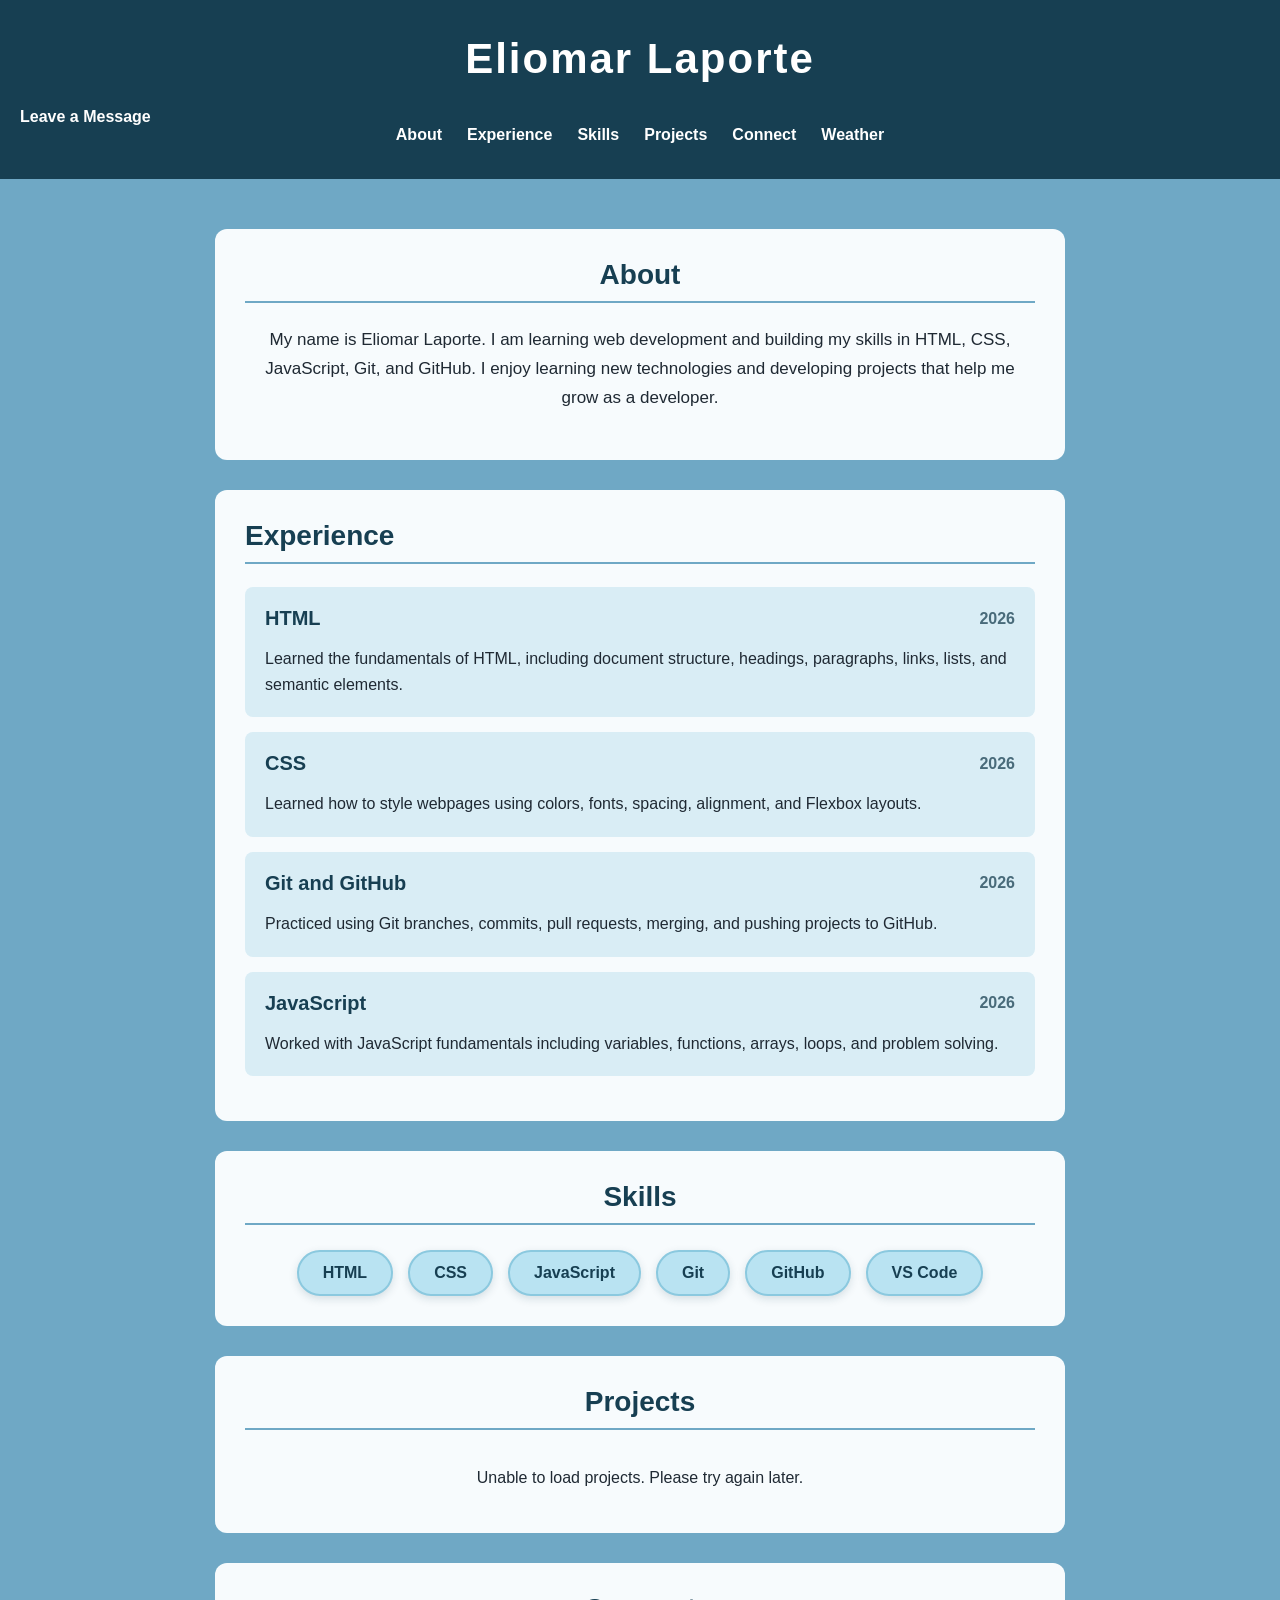
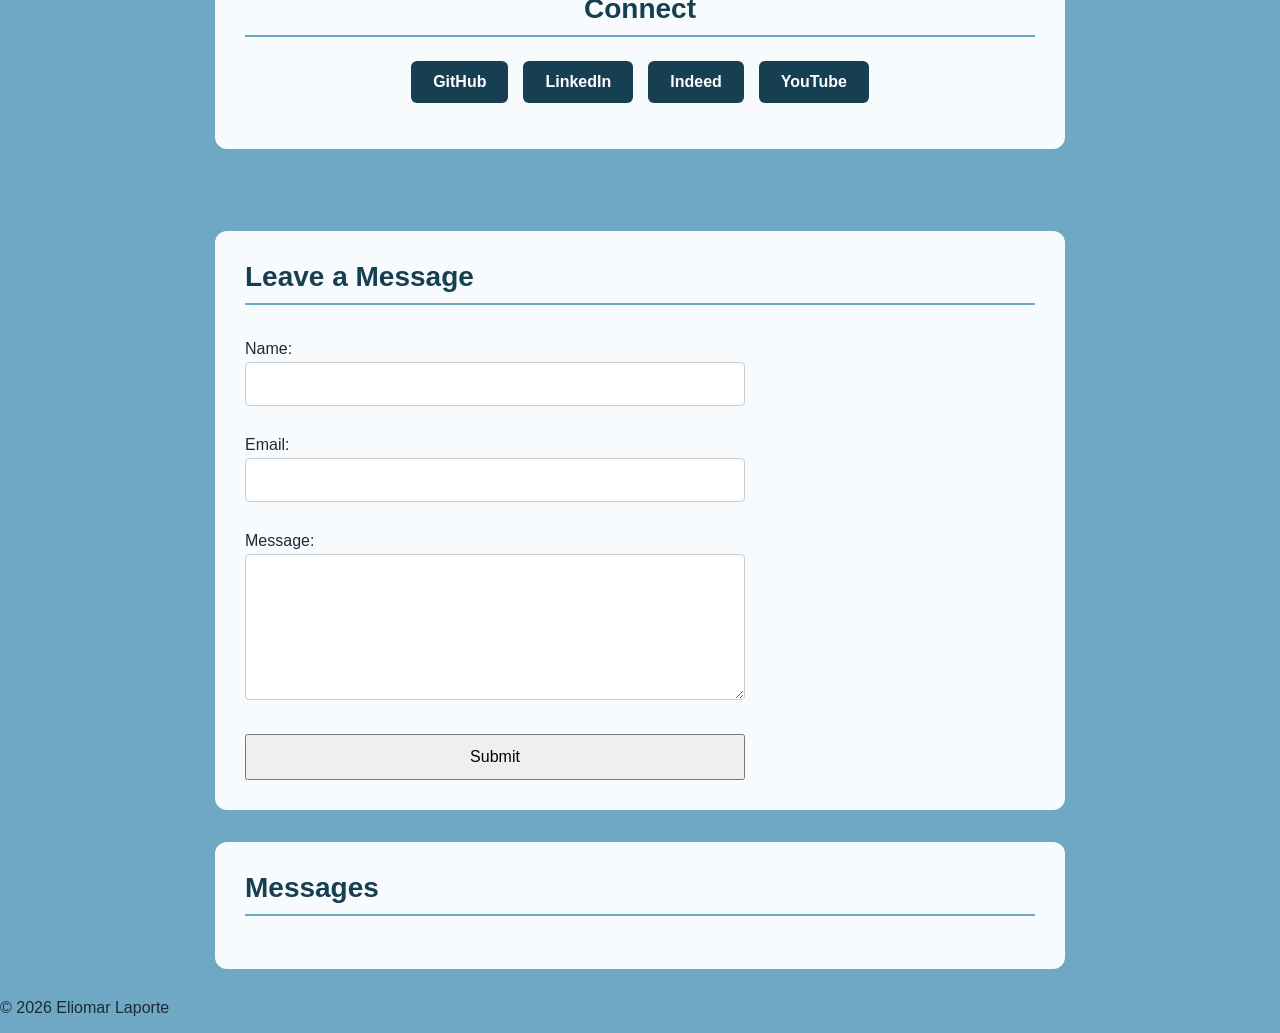
<file: index.html>
<!DOCTYPE html>
<html lang="en">
<head>
    <title>Eliomar Laporte's Portfolio</title>

    <meta charset="UTF-8">
    <meta name="description" content="Eliomar Laporte's personal portfolio website">
    <meta name="keywords" content="Eliomar Laporte, HTML, CSS, JavaScript, GitHub, LinkedIn">
    <meta name="author" content="Eliomar Laporte">

    <link rel="stylesheet" href="css/index.css">
</head>

<body>

    <header>
        <h1>Eliomar Laporte</h1>

        <nav>
         
         <a href="#leave_message">Leave a Message</a>   
  
            <ul>
                <li><a href="#About">About</a></li>
                <li><a href="#Experience">Experience</a></li>
                <li><a href="#Skills">Skills</a></li>
                <li><a href="#Projects">Projects</a></li>
                <li><a href="#Connect">Connect</a></li>
                <li><a href="open-api.html">Weather</a></li>

            </ul>
        </nav>
    </header>

    <main>

        <section id="About">
            <h2>About</h2>
            <p>
                My name is Eliomar Laporte. I am learning web development
                and building my skills in HTML, CSS, JavaScript, Git, and
                GitHub. I enjoy learning new technologies and developing
                projects that help me grow as a developer.
            </p>
        </section>

        <section id="Experience">
            <h2>Experience</h2>

            <ul>
                <li>
                    <div class="experience-title">
                        <h3>HTML</h3>
                        <span>2026</span>
                    </div>
                    <p>
                        Learned the fundamentals of HTML, including document
                        structure, headings, paragraphs, links, lists, and
                        semantic elements.
                    </p>
                </li>

                <li>
                    <div class="experience-title">
                        <h3>CSS</h3>
                        <span>2026</span>
                    </div>
                    <p>
                        Learned how to style webpages using colors, fonts,
                        spacing, alignment, and Flexbox layouts.
                    </p>
                </li>

                <li>
                    <div class="experience-title">
                        <h3>Git and GitHub</h3>
                        <span>2026</span>
                    </div>
                    <p>
                        Practiced using Git branches, commits, pull requests,
                        merging, and pushing projects to GitHub.
                    </p>
                </li>

                <li>
                    <div class="experience-title">
                        <h3>JavaScript</h3>
                        <span>2026</span>
                    </div>
                    <p>
                        Worked with JavaScript fundamentals including
                        variables, functions, arrays, loops, and problem
                        solving.
                    </p>
                </li>
            </ul>
        </section>

        <section id="Skills">
    <h2>Skills</h2>
    <ul></ul>
</section>

  <section id="Projects">
  <h2>Projects</h2>
  <ul></ul>
</section>
     


        <section id="Connect">
            <h2>Connect</h2>

            <ul>
                <li>
                    <a href="https://github.com/DrShrimpPuertoRico04" target="_blank">
                        GitHub
                    </a>
                </li>

                <li>
                    <a href="https://www.linkedin.com/in/eliomar-laporte-131102322" target="_blank">
                        LinkedIn
                    </a>
                </li>

                <li>
                    <a href="https://profile.indeed.com/p/eliomarl-3m7c6fk" target="_blank">
                        Indeed
                    </a>
                </li>

                <li>
                    <a href="https://www.youtube.com/@bluer0c" target="_blank">
                        YouTube
                    </a>
                </li>
            </ul>
        </section>

        </main>
<section id="leave_message">
  <h2>Leave a Message</h2>

  <form name="leave_message">
    <label for="usersName">Name:</label>
    <input type="text" name="usersName" id="usersName" required>

    <br>

    <label for="usersEmail">Email:</label>
    <input type="email" name="usersEmail" id="usersEmail" required>

    <br>

    <label for="usersMessage">Message:</label>
    <textarea name="usersMessage" id="usersMessage" required></textarea>

    <br>

    <button type="submit">Submit</button>
  </form>
</section>

<section id="messages">
  <h2>Messages</h2>
  <ul></ul>
</section>

<script src="JS/index.js"></script>

</body>
</html>
</file>
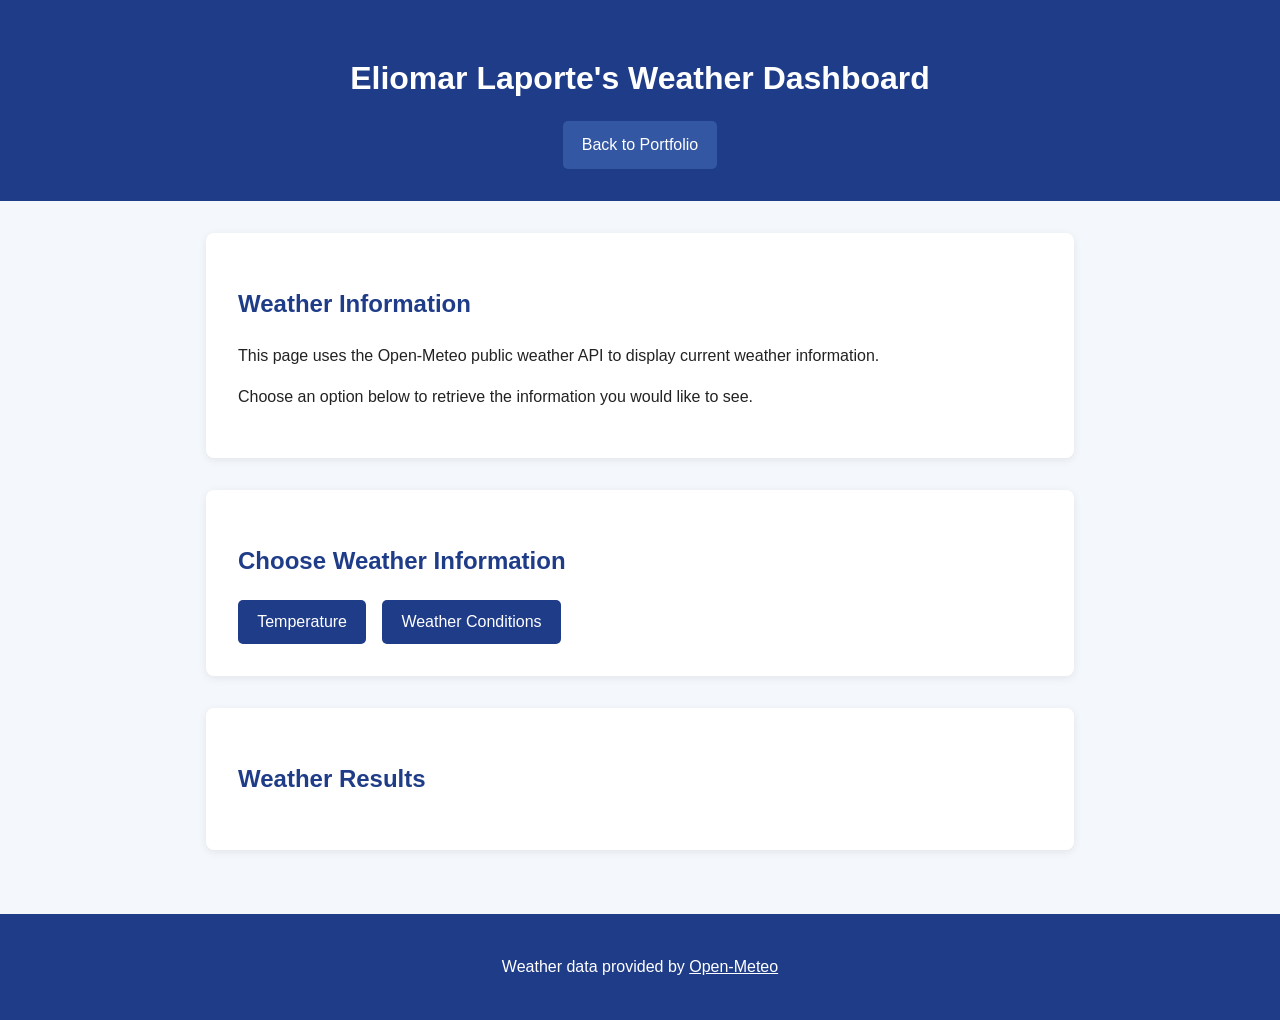
<file: open-api.html>
<!DOCTYPE html>
<html lang="en">

<head>
    <meta charset="UTF-8">
    <meta name="description" content="Weather information using a public API">
    <meta name="author" content="Eliomar Laporte">
    <meta name="viewport" content="width=device-width, initial-scale=1.0">

    <title>Weather Dashboard | Eliomar Laporte</title>

    <link rel="stylesheet" href="css/open-api.css">
</head>

<body>

    <header>
        <h1>Eliomar Laporte's Weather Dashboard</h1>

        <nav>
            <a href="index.html">Back to Portfolio</a>
        </nav>
    </header>

    <main>

        <section class="intro">
            <h2>Weather Information</h2>

            <p>
                This page uses the Open-Meteo public weather API
                to display current weather information.
            </p>

            <p>
                Choose an option below to retrieve the information
                you would like to see.
            </p>
        </section>

        <section class="weather-navigation">

            <h2>Choose Weather Information</h2>

            <div class="buttons">

                <button type="button" id="temperature-button">
                    Temperature
                </button>

                <button type="button" id="conditions-button">
                    Weather Conditions
                </button>

            </div>

        </section>

        <section id="weather-results" class="weather-results">

            <h2 id="result-title">Weather Results</h2>

            <p id="loading-message" class="hidden">
                Loading weather information...
            </p>

            <p id="error-message" class="error hidden"></p>

            <div id="weather-data"></div>

        </section>

    </main>

    <footer>
        <p>
            Weather data provided by
            <a href="https://open-meteo.com/" target="_blank">
                Open-Meteo
            </a>
        </p>
    </footer>

    <script src="JS/open-api.js"></script>

</body>

</html>
</file>
<file: css/index.css>
body {
    background-color: #6fa8c5;
    color: #1f2933;
    font-family: Arial, Helvetica, sans-serif;
    margin: 0;
    padding: 0;
}

header {
    background-color: #173f52;
    padding: 35px 20px;
}

h1 {
    color: white;
    font-size: 42px;
    text-align: center;
    margin: 0 0 25px 0;
    letter-spacing: 2px;
}

nav ul {
    display: flex;
    justify-content: center;
    flex-wrap: wrap;
    gap: 25px;
    list-style: none;
    margin: 0;
    padding: 0;
}

nav a {
    color: white;
    text-decoration: none;
    font-weight: bold;
    font-size: 16px;
}

nav a:hover {
    text-decoration: underline;
}

main {
    padding: 20px;
}

section {
    max-width: 850px;
    margin: 30px auto;
    padding: 30px;
    background-color: #f7fbfd;
    border-radius: 12px;
    box-sizing: border-box;
}

section h2 {
    color: #173f52;
    font-size: 28px;
    margin-top: 0;
    border-bottom: 2px solid #6fa8c5;
    padding-bottom: 10px;
}

#About {
    text-align: center;
}

#About p {
    font-size: 17px;
    line-height: 1.7;
}

#Experience ul {
    list-style: none;
    padding: 0;
    margin: 0;
}

#Experience li {
    display: flex;
    flex-direction: column;
    background-color: #d9edf5;
    margin: 15px 0;
    padding: 20px;
    border-radius: 8px;
}

.experience-title {
    display: flex;
    justify-content: space-between;
    align-items: center;
}

.experience-title h3 {
    color: #173f52;
    margin: 0;
    font-size: 20px;
}

.experience-title span {
    font-weight: bold;
    color: #496b7a;
}

#Experience p {
    line-height: 1.6;
    margin-bottom: 0;
}

#Skills {
    text-align: center;
}

#Skills ul {
    display: flex;
    justify-content: center;
    align-items: center;
    flex-wrap: wrap;
    gap: 15px;
    list-style: none;
    padding: 0;
    margin: 25px 0 0 0;
}

#Skills li {
    background-color: #b9e3f2;
    color: #173f52;
    padding: 12px 24px;
    border-radius: 50px;
    font-size: 16px;
    font-weight: bold;
    border: 2px solid #8bc9df;
    box-shadow: 0 3px 8px rgba(23, 63, 82, 0.15);
    transition: transform 0.2s ease, box-shadow 0.2s ease;
}

#Skills li:hover {
    transform: translateY(-4px);
    box-shadow: 0 6px 12px rgba(23, 63, 82, 0.25);
}


#Projects {
    text-align: center;
}

#Projects ul {
    list-style: none;
    padding: 0;
}

#Connect {
    text-align: center;
}

#Connect ul {
    display: flex;
    justify-content: center;
    align-items: center;
    flex-wrap: wrap;
    gap: 15px;
    list-style: none;
    padding: 0;
}

#Connect a {
    display: block;
    background-color: #173f52;
    color: white;
    text-decoration: none;
    padding: 12px 22px;
    border-radius: 6px;
    font-weight: bold;
}

#Connect a:hover {
    background-color: #245a70;
}

#leave_message {
  margin-top: 2rem;
}

#leave_message form {
  display: flex;
  flex-direction: column;
  max-width: 500px;
}

#leave_message label {
  margin-top: 0.75rem;
  margin-bottom: 0.25rem;
}

#leave_message input,
#leave_message textarea {
  padding: 0.75rem;
  font-size: 1rem;
  border: 1px solid #ccc;
  border-radius: 4px;
}

#leave_message textarea {
  min-height: 120px;
  resize: vertical;
}

#leave_message button {
  margin-top: 1rem;
  padding: 0.75rem 1.25rem;
  font-size: 1rem;
  cursor: pointer;
}

#messages {
  margin-top: 2rem;
}

#messages li {
  margin-bottom: 1rem;
}

#messages button {
  margin-left: 1rem;
  padding: 0.4rem 0.75rem;
  cursor: pointer;
}

@media (max-width: 600px) {
  #leave_message input,
  #leave_message textarea,
  #leave_message button {
    width: 100%;
    box-sizing: border-box;
    min-height: 44px;
  }

  #leave_message textarea {
    min-height: 120px;
  }

  #messages button {
    min-height: 44px;
    padding: 0.5rem 1rem;
  }
}

#Projects ul {
  display: flex;
  flex-wrap: wrap;
  gap: 1rem;
  list-style: none;
  padding: 0;
}

#Projects li {
  background-color: #f0f0f0;
  padding: 1rem;
  border-radius: 8px;
  flex: 1 1 200px;
  text-align: center;
}

@media (max-width: 600px) {
  #Projects ul {
    flex-direction: column;
  }

  #Projects li {
    width: 100%;
    box-sizing: border-box;
  }
}
</file>
<file: css/open-api.css>
/* General page styling */

* {
    box-sizing: border-box;
}

body {
    margin: 0;
    font-family: Arial, Helvetica, sans-serif;
    background-color: #f4f7fb;
    color: #222;
    line-height: 1.6;
}


/* Header */

header {
    background-color: #1f3c88;
    color: white;
    text-align: center;
    padding: 2rem 1rem;
}

header h1 {
    margin-bottom: 1rem;
}


/* Navigation */

nav a {
    display: inline-block;
    color: white;
    text-decoration: none;
    background-color: #3457a4;
    padding: 0.7rem 1.2rem;
    border-radius: 5px;
}

nav a:hover {
    background-color: #4d70bd;
}


/* Main content */

main {
    max-width: 900px;
    margin: 0 auto;
    padding: 2rem 1rem;
}

section {
    background-color: white;
    margin-bottom: 2rem;
    padding: 2rem;
    border-radius: 8px;
    box-shadow: 0 2px 8px rgba(0, 0, 0, 0.08);
}

h2 {
    color: #1f3c88;
}


/* Navigation buttons */

.buttons {
    display: flex;
    gap: 1rem;
    flex-wrap: wrap;
}

button {
    border: none;
    border-radius: 5px;
    background-color: #1f3c88;
    color: white;
    padding: 0.8rem 1.2rem;
    font-size: 1rem;
    cursor: pointer;
}

button:hover {
    background-color: #3457a4;
}

button:focus {
    outline: 3px solid #9db7ed;
}


/* Weather information */

.weather-card {
    background-color: #eef4ff;
    border-left: 5px solid #1f3c88;
    padding: 1.5rem;
    margin-top: 1rem;
    border-radius: 5px;
}

.weather-card h3 {
    margin-top: 0;
    color: #1f3c88;
}

.weather-value {
    font-size: 2rem;
    font-weight: bold;
    color: #1f3c88;
}


/* Error and loading messages */

.error {
    color: #a30000;
    background-color: #ffe5e5;
    padding: 1rem;
    border-radius: 5px;
}

.hidden {
    display: none;
}


/* Footer */

footer {
    text-align: center;
    background-color: #1f3c88;
    color: white;
    padding: 1.5rem;
}

footer a {
    color: white;
}


/* Mobile layout */

@media (max-width: 600px) {

    header h1 {
        font-size: 1.7rem;
    }

    section {
        padding: 1.25rem;
    }

    .buttons {
        flex-direction: column;
    }

    button {
        width: 100%;
    }
}
</file>
